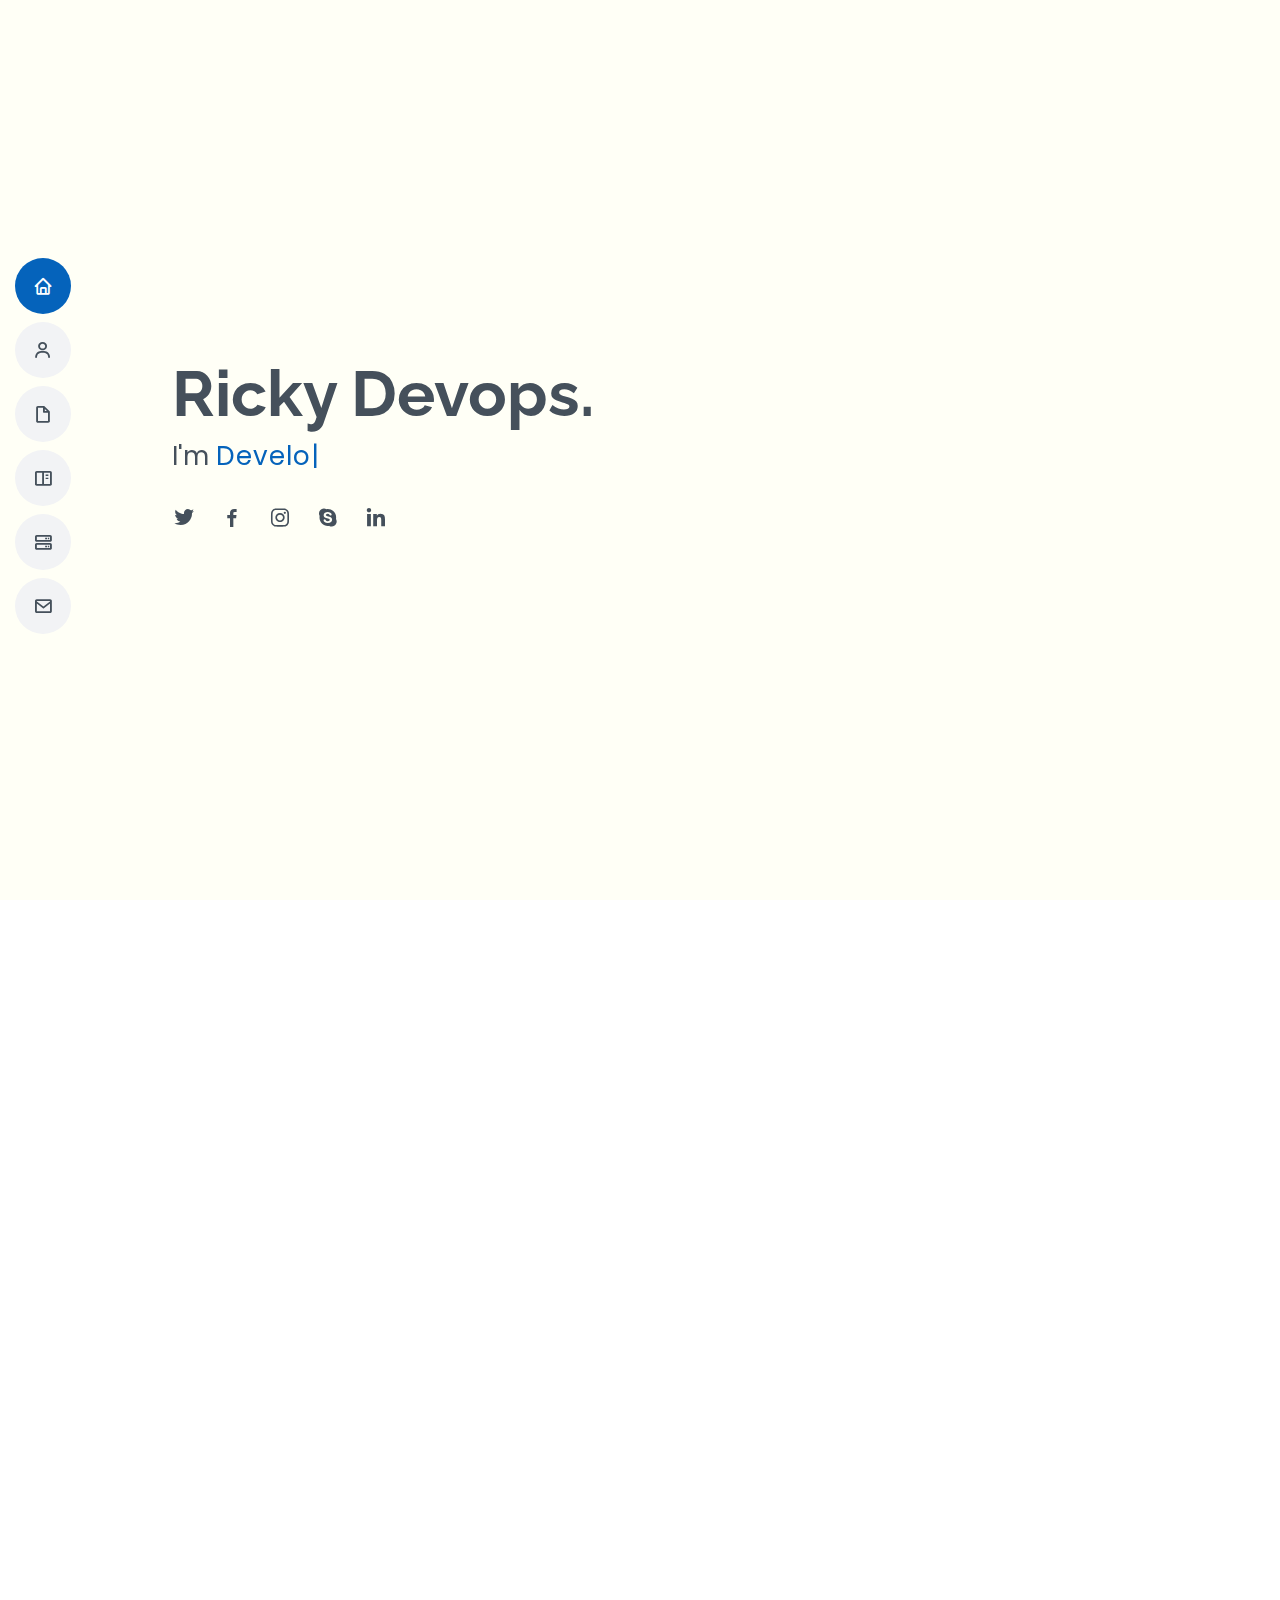
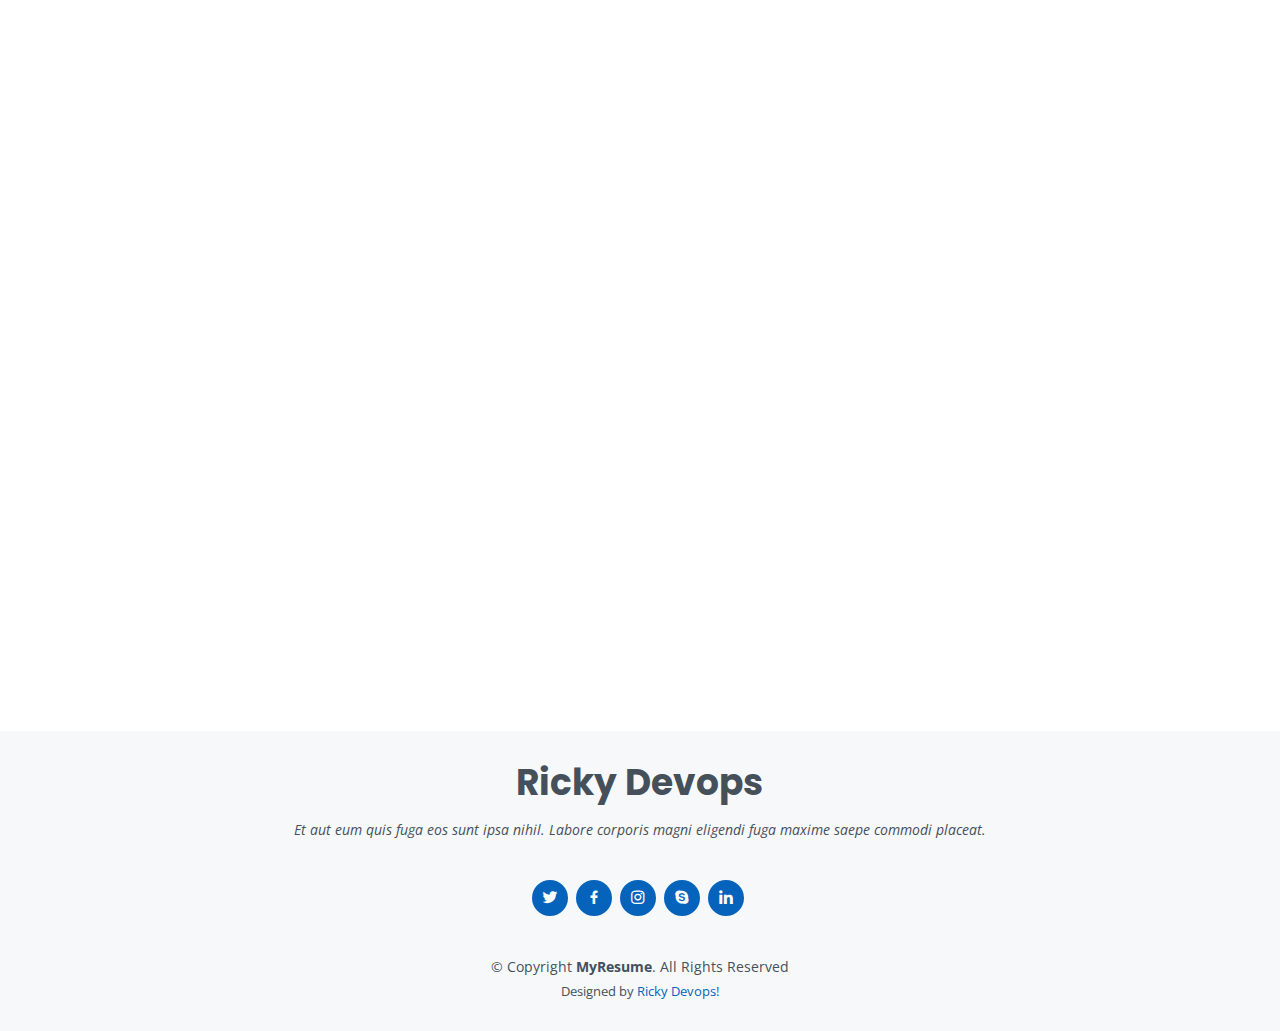
<file: index.html>
<!DOCTYPE html>
<html lang="en">

<head>
  <meta charset="utf-8">
  <meta content="width=device-width, initial-scale=1.0" name="viewport">

  <title>Ricky DevOps.</title>
  <meta content="" name="description">
  <meta content="" name="keywords">

  <!-- Favicons -->
  <link href="assets/img/favicon.png" rel="icon">
  <link href="assets/img/apple-touch-icon.png" rel="apple-touch-icon">

  <!-- Google Fonts -->
  <link
    href="https://fonts.googleapis.com/css?family=Open+Sans:300,300i,400,400i,600,600i,700,700i|Raleway:300,300i,400,400i,500,500i,600,600i,700,700i|Poppins:300,300i,400,400i,500,500i,600,600i,700,700i"
    rel="stylesheet">

  <!-- Vendor CSS Files -->
  <link href="assets/vendor/aos/aos.css" rel="stylesheet">
  <link href="assets/vendor/bootstrap/css/bootstrap.min.css" rel="stylesheet">
  <link href="assets/vendor/bootstrap-icons/bootstrap-icons.css" rel="stylesheet">
  <link href="assets/vendor/boxicons/css/boxicons.min.css" rel="stylesheet">
  <link href="assets/vendor/glightbox/css/glightbox.min.css" rel="stylesheet">
  <link href="assets/vendor/swiper/swiper-bundle.min.css" rel="stylesheet">

  <!-- Template Main CSS File -->
  <link href="assets/css/style.css" rel="stylesheet">

  <!-- =======================================================
  * Template Name: MyResume - v4.10.0
  * Template URL: https://bootstrapmade.com/free-html-bootstrap-template-my-resume/
  * Author: BootstrapMade.com
  * License: https://bootstrapmade.com/license/
  ======================================================== -->
</head>

<body>

  <!-- ======= Mobile nav toggle button ======= -->
  <!-- <button type="button" class="mobile-nav-toggle d-xl-none"><i class="bi bi-list mobile-nav-toggle"></i></button> -->
  <i class="bi bi-list mobile-nav-toggle d-lg-none"></i>
  <!-- ======= Header ======= -->
  <header id="header" class="d-flex flex-column justify-content-center">

    <nav id="navbar" class="navbar nav-menu">
      <ul>
        <li><a href="#hero" class="nav-link scrollto active"><i class="bx bx-home"></i> <span>Home</span></a></li>
        <li><a href="#about" class="nav-link scrollto"><i class="bx bx-user"></i> <span>About</span></a></li>
        <li><a href="#resume" class="nav-link scrollto"><i class="bx bx-file-blank"></i> <span>Resume</span></a></li>
        <li><a href="#portfolio" class="nav-link scrollto"><i class="bx bx-book-content"></i> <span>Portfolio</span></a>
        </li>
        <li><a href="#services" class="nav-link scrollto"><i class="bx bx-server"></i> <span>Services</span></a></li>
        <li><a href="#contact" class="nav-link scrollto"><i class="bx bx-envelope"></i> <span>Contact</span></a></li>
      </ul>
    </nav><!-- .nav-menu -->

  </header><!-- End Header -->

  <!-- ======= Hero Section ======= -->
  <section id="hero" class="d-flex flex-column justify-content-center">
    <div class="container" data-aos="zoom-in" data-aos-delay="100">
      <h1>Ricky Devops.</h1>
      <p>I'm <span class="typed" data-typed-items="Developer, Designer, Engineer, Artist"></span></p>
      <div class="social-links">
        <a href="#" class="twitter"><i class="bx bxl-twitter"></i></a>
        <a href="#" class="facebook"><i class="bx bxl-facebook"></i></a>
        <a href="https://www.instagram.com/rickybeats_/" class="instagram"><i class="bx bxl-instagram"></i></a>
        <a href="#" class="google-plus"><i class="bx bxl-skype"></i></a>
        <a href="https://www.linkedin.com/in/rickson-igwe-b90a27230/" class="linkedin"><i
            class="bx bxl-linkedin"></i></a>
      </div>
    </div>
  </section><!-- End Hero -->

  <main id="main">

    <!-- ======= About Section ======= -->
    <section id="about" class="about">
      <div class="container" data-aos="fade-up">

        <div class="section-title">
          <h2>About</h2>
          <p>Software and Web Developer, Lorem ipsum dolor sit amet consectetur, adipisicing elit. Aliquid quasi
            molestias deserunt beatae. At esse tenetur dolorem commodi veritatis, provident eum distinctio iure deserunt
            quibusdam temporibus! Delectus magni at cum.</p>
        </div>

        <div class="row">
          <div class="col-lg-4">
            <img src="440101A7-7316-4153-BE4F-550BD6E6E622.JPG" class="img-fluid" alt="">
          </div>
          <div class="col-lg-8 pt-4 pt-lg-0 content">
            <h3>Web Developer.</h3>
            <p class="fst-italic">
              No limit to what you can achieve.
            </p>
            <div class="row">
              <div class="col-lg-6">
                <ul>
                  <li><i class="bi bi-chevron-right"></i> <strong>Birthday:</strong> <span>13 November 1995</span></li>
                  <li><i class="bi bi-chevron-right"></i> <strong>Website:</strong>
                    <span>https://www.linkedin.com/in/rickson-igwe-b90a27230/</span>
                  </li>
                  <li><i class="bi bi-chevron-right"></i> <strong>Phone:</strong> <span>+44 782 364 1610</span></li>
                  <li><i class="bi bi-chevron-right"></i> <strong>City:</strong> <span>SUNDERLAND, UK</span></li>
                </ul>
              </div>
              <div class="col-lg-6">
                <ul>
                  <li><i class="bi bi-chevron-right"></i> <strong>Age:</strong> <span>28</span></li>
                  <li><i class="bi bi-chevron-right"></i> <strong>Degree:</strong> <span>Master</span></li>
                  <li><i class="bi bi-chevron-right"></i> <strong>Email:</strong> <span>rickybeats24@gmail.com</span>
                  </li>
                  <li><i class="bi bi-chevron-right"></i> <strong>Freelance:</strong> <span>Available</span></li>
                </ul>
              </div>
            </div>
            <p>
              Officiis eligendi itaque labore et dolorum mollitia officiis optio vero. Quisquam sunt adipisci omnis et
              ut. Nulla accusantium dolor incidunt officia tempore. Et eius omnis.
              Cupiditate ut dicta maxime officiis quidem quia. Sed et consectetur qui quia repellendus itaque neque.
              Aliquid amet quidem ut quaerat cupiditate. Ab et eum qui repellendus omnis culpa magni laudantium dolores.
            </p>
          </div>
        </div>

      </div>
    </section><!-- End About Section -->

    <!-- ======= Facts Section ======= -->
    <section id="facts" class="facts">
      <div class="container" data-aos="fade-up">

        <div class="section-title">
          <h2>Facts</h2>
          <p>Magnam dolores commodi suscipit. Necessitatibus eius consequatur ex aliquid fuga eum quidem. Sit sint
            consectetur velit. Quisquam quos quisquam cupiditate. Et nemo qui impedit suscipit alias ea. Quia fugiat sit
            in iste officiis commodi quidem hic quas.</p>
        </div>

        <div class="row">

          <div class="col-lg-3 col-md-6">
            <div class="count-box">
              <i class="bi bi-emoji-smile"></i>
              <span data-purecounter-start="0" data-purecounter-end="232" data-purecounter-duration="1"
                class="purecounter"></span>
              <p>Happy Clients</p>
            </div>
          </div>

          <div class="col-lg-3 col-md-6 mt-5 mt-md-0">
            <div class="count-box">
              <i class="bi bi-journal-richtext"></i>
              <span data-purecounter-start="0" data-purecounter-end="521" data-purecounter-duration="1"
                class="purecounter"></span>
              <p>Projects</p>
            </div>
          </div>

          <div class="col-lg-3 col-md-6 mt-5 mt-lg-0">
            <div class="count-box">
              <i class="bi bi-headset"></i>
              <span data-purecounter-start="0" data-purecounter-end="1463" data-purecounter-duration="1"
                class="purecounter"></span>
              <p>Hours Of Support</p>
            </div>
          </div>

          <div class="col-lg-3 col-md-6 mt-5 mt-lg-0">
            <div class="count-box">
              <i class="bi bi-award"></i>
              <span data-purecounter-start="0" data-purecounter-end="25" data-purecounter-duration="1"
                class="purecounter"></span>
              <p>Awards</p>
            </div>
          </div>

        </div>

      </div>
    </section><!-- End Facts Section -->

    <!-- ======= Skills Section ======= -->
    <section id="skills" class="skills section-bg">
      <div class="container" data-aos="fade-up">

        <div class="section-title">
          <h2>Skills</h2>
          <p>Magnam dolores commodi suscipit. Necessitatibus eius consequatur ex aliquid fuga eum quidem. Sit sint
            consectetur velit. Quisquam quos quisquam cupiditate. Et nemo qui impedit suscipit alias ea. Quia fugiat sit
            in iste officiis commodi quidem hic quas.</p>
        </div>

        <div class="row skills-content">

          <div class="col-lg-6">

            <div class="progress">
              <span class="skill">HTML <i class="val">100%</i></span>
              <div class="progress-bar-wrap">
                <div class="progress-bar" role="progressbar" aria-valuenow="100" aria-valuemin="0" aria-valuemax="100">
                </div>
              </div>
            </div>

            <div class="progress">
              <span class="skill">CSS <i class="val">90%</i></span>
              <div class="progress-bar-wrap">
                <div class="progress-bar" role="progressbar" aria-valuenow="90" aria-valuemin="0" aria-valuemax="100">
                </div>
              </div>
            </div>

            <div class="progress">
              <span class="skill">JavaScript <i class="val">75%</i></span>
              <div class="progress-bar-wrap">
                <div class="progress-bar" role="progressbar" aria-valuenow="75" aria-valuemin="0" aria-valuemax="100">
                </div>
              </div>
            </div>

          </div>

          <div class="col-lg-6">

            <div class="progress">
              <span class="skill">PYTHON <i class="val">80%</i></span>
              <div class="progress-bar-wrap">
                <div class="progress-bar" role="progressbar" aria-valuenow="80" aria-valuemin="0" aria-valuemax="100">
                </div>
              </div>
            </div>

            <div class="progress">
              <span class="skill">REACT <i class="val">90%</i></span>
              <div class="progress-bar-wrap">
                <div class="progress-bar" role="progressbar" aria-valuenow="90" aria-valuemin="0" aria-valuemax="100">
                </div>
              </div>
            </div>

            <div class="progress">
              <span class="skill">Node.js <i class="val">55%</i></span>
              <div class="progress-bar-wrap">
                <div class="progress-bar" role="progressbar" aria-valuenow="55" aria-valuemin="0" aria-valuemax="100">
                </div>
              </div>
            </div>

          </div>

        </div>

      </div>
    </section><!-- End Skills Section -->

    <!-- ======= Resume Section ======= -->
    <section id="resume" class="resume">
      <div class="container" data-aos="fade-up">

        <div class="section-title">
          <h2>Resume</h2>
          <p>Magnam dolores commodi suscipit. Necessitatibus eius consequatur ex aliquid fuga eum quidem. Sit sint
            consectetur velit. Quisquam quos quisquam cupiditate. Et nemo qui impedit suscipit alias ea. Quia fugiat sit
            in iste officiis commodi quidem hic quas.</p>
        </div>

        <div class="row">
          <div class="col-lg-6">
            <h3 class="resume-title">Sumary</h3>
            <div class="resume-item pb-0">
              <h4>Brandon Johnson</h4>
              <p><em>Innovative and deadline-driven Graphic Designer with 3+ years of experience designing and
                  developing user-centered digital/print marketing material from initial concept to final, polished
                  deliverable.</em></p>
              <ul>
                <li>Portland par 127,Orlando, FL</li>
                <li>(123) 456-7891</li>
                <li>alice.barkley@example.com</li>
              </ul>
            </div>

            <h3 class="resume-title">Education</h3>
            <div class="resume-item">
              <h4>Master of Fine Arts &amp; Graphic Design</h4>
              <h5>2015 - 2016</h5>
              <p><em>Rochester Institute of Technology, Rochester, NY</em></p>
              <p>Qui deserunt veniam. Et sed aliquam labore tempore sed quisquam iusto autem sit. Ea vero voluptatum qui
                ut dignissimos deleniti nerada porti sand markend</p>
            </div>
            <div class="resume-item">
              <h4>Bachelor of Fine Arts &amp; Graphic Design</h4>
              <h5>2010 - 2014</h5>
              <p><em>Rochester Institute of Technology, Rochester, NY</em></p>
              <p>Quia nobis sequi est occaecati aut. Repudiandae et iusto quae reiciendis et quis Eius vel ratione eius
                unde vitae rerum voluptates asperiores voluptatem Earum molestiae consequatur neque etlon sader mart
                dila</p>
            </div>
          </div>
          <div class="col-lg-6">
            <h3 class="resume-title">Professional Experience</h3>
            <div class="resume-item">
              <h4>Senior graphic design specialist</h4>
              <h5>2019 - Present</h5>
              <p><em>Experion, New York, NY </em></p>
              <ul>
                <li>Lead in the design, development, and implementation of the graphic, layout, and production
                  communication materials</li>
                <li>Delegate tasks to the 7 members of the design team and provide counsel on all aspects of the
                  project. </li>
                <li>Supervise the assessment of all graphic materials in order to ensure quality and accuracy of the
                  design</li>
                <li>Oversee the efficient use of production project budgets ranging from $2,000 - $25,000</li>
              </ul>
            </div>
            <div class="resume-item">
              <h4>Graphic design specialist</h4>
              <h5>2017 - 2018</h5>
              <p><em>Stepping Stone Advertising, New York, NY</em></p>
              <ul>
                <li>Developed numerous marketing programs (logos, brochures,infographics, presentations, and
                  advertisements).</li>
                <li>Managed up to 5 projects or tasks at a given time while under pressure</li>
                <li>Recommended and consulted with clients on the most appropriate graphic design</li>
                <li>Created 4+ design presentations and proposals a month for clients and account managers</li>
              </ul>
            </div>
          </div>
        </div>

      </div>
    </section><!-- End Resume Section -->

    <!-- ======= Portfolio Section ======= -->
    <section id="portfolio" class="portfolio section-bg">
      <div class="container" data-aos="fade-up">

        <div class="section-title">
          <h2>Portfolio</h2>
          <p>Magnam dolores commodi suscipit. Necessitatibus eius consequatur ex aliquid fuga eum quidem. Sit sint
            consectetur velit. Quisquam quos quisquam cupiditate. Et nemo qui impedit suscipit alias ea. Quia fugiat sit
            in iste officiis commodi quidem hic quas.</p>
        </div>

        <div class="row">
          <div class="col-lg-12 d-flex justify-content-center" data-aos="fade-up" data-aos-delay="100">
            <ul id="portfolio-flters">
              <li data-filter="*" class="filter-active">All</li>
              <li data-filter=".filter-app">App</li>
              <li data-filter=".filter-card">Card</li>
              <li data-filter=".filter-web">Web</li>
            </ul>
          </div>
        </div>

        <div class="row portfolio-container" data-aos="fade-up" data-aos-delay="200">

          <div class="col-lg-4 col-md-6 portfolio-item filter-app">
            <div class="portfolio-wrap">
              <img src="assets/img/portfolio/portfolio-1.jpg" class="img-fluid" alt="">
              <div class="portfolio-info">
                <h4>App 1</h4>
                <p>App</p>
                <div class="portfolio-links">
                  <a href="assets/img/portfolio/portfolio-1.jpg" data-gallery="portfolioGallery"
                    class="portfolio-lightbox" title="App 1"><i class="bx bx-plus"></i></a>
                  <a href="portfolio-details.html" class="portfolio-details-lightbox" data-glightbox="type: external"
                    title="Portfolio Details"><i class="bx bx-link"></i></a>
                </div>
              </div>
            </div>
          </div>

          <div class="col-lg-4 col-md-6 portfolio-item filter-web">
            <div class="portfolio-wrap">
              <img src="assets/img/portfolio/portfolio-2.jpg" class="img-fluid" alt="">
              <div class="portfolio-info">
                <h4>Web 3</h4>
                <p>Web</p>
                <div class="portfolio-links">
                  <a href="assets/img/portfolio/portfolio-2.jpg" data-gallery="portfolioGallery"
                    class="portfolio-lightbox" title="Web 3"><i class="bx bx-plus"></i></a>
                  <a href="portfolio-details.html" class="portfolio-details-lightbox" data-glightbox="type: external"
                    title="Portfolio Details"><i class="bx bx-link"></i></a>
                </div>
              </div>
            </div>
          </div>

          <div class="col-lg-4 col-md-6 portfolio-item filter-app">
            <div class="portfolio-wrap">
              <img src="assets/img/portfolio/portfolio-3.jpg" class="img-fluid" alt="">
              <div class="portfolio-info">
                <h4>App 2</h4>
                <p>App</p>
                <div class="portfolio-links">
                  <a href="assets/img/portfolio/portfolio-3.jpg" data-gallery="portfolioGallery"
                    class="portfolio-lightbox" title="App 2"><i class="bx bx-plus"></i></a>
                  <a href="portfolio-details.html" class="portfolio-details-lightbox" data-glightbox="type: external"
                    title="Portfolio Details"><i class="bx bx-link"></i></a>
                </div>
              </div>
            </div>
          </div>

          <div class="col-lg-4 col-md-6 portfolio-item filter-card">
            <div class="portfolio-wrap">
              <img src="assets/img/portfolio/portfolio-4.jpg" class="img-fluid" alt="">
              <div class="portfolio-info">
                <h4>Card 2</h4>
                <p>Card</p>
                <div class="portfolio-links">
                  <a href="assets/img/portfolio/portfolio-4.jpg" data-gallery="portfolioGallery"
                    class="portfolio-lightbox" title="Card 2"><i class="bx bx-plus"></i></a>
                  <a href="portfolio-details.html" class="portfolio-details-lightbox" data-glightbox="type: external"
                    title="Portfolio Details"><i class="bx bx-link"></i></a>
                </div>
              </div>
            </div>
          </div>

          <div class="col-lg-4 col-md-6 portfolio-item filter-web">
            <div class="portfolio-wrap">
              <img src="assets/img/portfolio/portfolio-5.jpg" class="img-fluid" alt="">
              <div class="portfolio-info">
                <h4>Web 2</h4>
                <p>Web</p>
                <div class="portfolio-links">
                  <a href="assets/img/portfolio/portfolio-5.jpg" data-gallery="portfolioGallery"
                    class="portfolio-lightbox" title="Web 2"><i class="bx bx-plus"></i></a>
                  <a href="portfolio-details.html" class="portfolio-details-lightbox" data-glightbox="type: external"
                    title="Portfolio Details"><i class="bx bx-link"></i></a>
                </div>
              </div>
            </div>
          </div>

          <div class="col-lg-4 col-md-6 portfolio-item filter-app">
            <div class="portfolio-wrap">
              <img src="assets/img/portfolio/portfolio-6.jpg" class="img-fluid" alt="">
              <div class="portfolio-info">
                <h4>App 3</h4>
                <p>App</p>
                <div class="portfolio-links">
                  <a href="assets/img/portfolio/portfolio-6.jpg" data-gallery="portfolioGallery"
                    class="portfolio-lightbox" title="App 3"><i class="bx bx-plus"></i></a>
                  <a href="portfolio-details.html" class="portfolio-details-lightbox" data-glightbox="type: external"
                    title="Portfolio Details"><i class="bx bx-link"></i></a>
                </div>
              </div>
            </div>
          </div>

          <div class="col-lg-4 col-md-6 portfolio-item filter-card">
            <div class="portfolio-wrap">
              <img src="assets/img/portfolio/portfolio-7.jpg" class="img-fluid" alt="">
              <div class="portfolio-info">
                <h4>Card 1</h4>
                <p>Card</p>
                <div class="portfolio-links">
                  <a href="assets/img/portfolio/portfolio-7.jpg" data-gallery="portfolioGallery"
                    class="portfolio-lightbox" title="Card 1"><i class="bx bx-plus"></i></a>
                  <a href="portfolio-details.html" class="portfolio-details-lightbox" data-glightbox="type: external"
                    title="Portfolio Details"><i class="bx bx-link"></i></a>
                </div>
              </div>
            </div>
          </div>

          <div class="col-lg-4 col-md-6 portfolio-item filter-card">
            <div class="portfolio-wrap">
              <img src="assets/img/portfolio/portfolio-8.jpg" class="img-fluid" alt="">
              <div class="portfolio-info">
                <h4>Card 3</h4>
                <p>Card</p>
                <div class="portfolio-links">
                  <a href="assets/img/portfolio/portfolio-8.jpg" data-gallery="portfolioGallery"
                    class="portfolio-lightbox" title="Card 3"><i class="bx bx-plus"></i></a>
                  <a href="portfolio-details.html" class="portfolio-details-lightbox" data-glightbox="type: external"
                    title="Portfolio Details"><i class="bx bx-link"></i></a>
                </div>
              </div>
            </div>
          </div>

          <div class="col-lg-4 col-md-6 portfolio-item filter-web">
            <div class="portfolio-wrap">
              <img src="assets/img/portfolio/portfolio-9.jpg" class="img-fluid" alt="">
              <div class="portfolio-info">
                <h4>Web 3</h4>
                <p>Web</p>
                <div class="portfolio-links">
                  <a href="assets/img/portfolio/portfolio-9.jpg" data-gallery="portfolioGallery"
                    class="portfolio-lightbox" title="Web 3"><i class="bx bx-plus"></i></a>
                  <a href="portfolio-details.html" class="portfolio-details-lightbox" data-glightbox="type: external"
                    title="Portfolio Details"><i class="bx bx-link"></i></a>
                </div>
              </div>
            </div>
          </div>

        </div>

      </div>
    </section><!-- End Portfolio Section -->

    <!-- ======= Services Section ======= -->
    <section id="services" class="services">
      <div class="container" data-aos="fade-up">

        <div class="section-title">
          <h2>Services</h2>
          <p>Magnam dolores commodi suscipit. Necessitatibus eius consequatur ex aliquid fuga eum quidem. Sit sint
            consectetur velit. Quisquam quos quisquam cupiditate. Et nemo qui impedit suscipit alias ea. Quia fugiat sit
            in iste officiis commodi quidem hic quas.</p>
        </div>

        <div class="row">

          <div class="col-lg-4 col-md-6 d-flex align-items-stretch" data-aos="zoom-in" data-aos-delay="100">
            <div class="icon-box iconbox-blue">
              <div class="icon">
                <svg width="100" height="100" viewBox="0 0 600 600" xmlns="http://www.w3.org/2000/svg">
                  <path stroke="none" stroke-width="0" fill="#f5f5f5"
                    d="M300,521.0016835830174C376.1290562159157,517.8887921683347,466.0731472004068,529.7835943286574,510.70327084640275,468.03025145048787C554.3714126377745,407.6079735673963,508.03601936045806,328.9844924480964,491.2728898941984,256.3432110539036C474.5976632858925,184.082847569629,479.9380746630129,96.60480741107993,416.23090153303,58.64404602377083C348.86323505073057,18.502131276798302,261.93793281208167,40.57373210992963,193.5410806939664,78.93577620505333C130.42746243093433,114.334589627462,98.30271207620316,179.96522072025542,76.75703585869454,249.04625023123273C51.97151888228291,328.5150500222984,13.704378332031375,421.85034740162234,66.52175969318436,486.19268352777647C119.04800174914682,550.1803526380478,217.28368757567262,524.383925680826,300,521.0016835830174">
                  </path>
                </svg>
                <i class="bx bxl-dribbble"></i>
              </div>
              <h4><a href="">Lorem Ipsum</a></h4>
              <p>Voluptatum deleniti atque corrupti quos dolores et quas molestias excepturi</p>
            </div>
          </div>

          <div class="col-lg-4 col-md-6 d-flex align-items-stretch mt-4 mt-md-0" data-aos="zoom-in"
            data-aos-delay="200">
            <div class="icon-box iconbox-orange ">
              <div class="icon">
                <svg width="100" height="100" viewBox="0 0 600 600" xmlns="http://www.w3.org/2000/svg">
                  <path stroke="none" stroke-width="0" fill="#f5f5f5"
                    d="M300,582.0697525312426C382.5290701553225,586.8405444964366,449.9789794690241,525.3245884688669,502.5850820975895,461.55621195738473C556.606425686781,396.0723002908107,615.8543463187945,314.28637112970534,586.6730223649479,234.56875336149918C558.9533121215079,158.8439757836574,454.9685369536778,164.00468322053177,381.49747125262974,130.76875717737553C312.15926192815925,99.40240125094834,248.97055460311594,18.661163978235184,179.8680185752513,50.54337015887873C110.5421016452524,82.52863877960104,119.82277516462835,180.83849132639028,109.12597500060166,256.43424936330496C100.08760227029461,320.3096726198365,92.17705696193138,384.0621239912766,124.79988738764834,439.7174275375508C164.83382741302287,508.01625554203684,220.96474134820875,577.5009287672846,300,582.0697525312426">
                  </path>
                </svg>
                <i class="bx bx-file"></i>
              </div>
              <h4><a href="">Sed Perspiciatis</a></h4>
              <p>Duis aute irure dolor in reprehenderit in voluptate velit esse cillum dolore</p>
            </div>
          </div>

          <div class="col-lg-4 col-md-6 d-flex align-items-stretch mt-4 mt-lg-0" data-aos="zoom-in"
            data-aos-delay="300">
            <div class="icon-box iconbox-pink">
              <div class="icon">
                <svg width="100" height="100" viewBox="0 0 600 600" xmlns="http://www.w3.org/2000/svg">
                  <path stroke="none" stroke-width="0" fill="#f5f5f5"
                    d="M300,541.5067337569781C382.14930387511276,545.0595476570109,479.8736841581634,548.3450877840088,526.4010558755058,480.5488172755941C571.5218469581645,414.80211281144784,517.5187510058486,332.0715597781072,496.52539010469104,255.14436215662573C477.37192572678356,184.95920475031193,473.57363656557914,105.61284051026155,413.0603344069578,65.22779650032875C343.27470386102294,18.654635553484475,251.2091493199835,5.337323636656869,175.0934190732945,40.62881213300186C97.87086631185822,76.43348514350839,51.98124368387456,156.15599469081315,36.44837278890362,239.84606092416172C21.716077023791087,319.22268207091537,43.775223500013084,401.1760424656574,96.891909868211,461.97329694683043C147.22146801428983,519.5804099606455,223.5754009179313,538.201503339737,300,541.5067337569781">
                  </path>
                </svg>
                <i class="bx bx-tachometer"></i>
              </div>
              <h4><a href="">Magni Dolores</a></h4>
              <p>Excepteur sint occaecat cupidatat non proident, sunt in culpa qui officia</p>
            </div>
          </div>

          <div class="col-lg-4 col-md-6 d-flex align-items-stretch mt-4" data-aos="zoom-in" data-aos-delay="100">
            <div class="icon-box iconbox-yellow">
              <div class="icon">
                <svg width="100" height="100" viewBox="0 0 600 600" xmlns="http://www.w3.org/2000/svg">
                  <path stroke="none" stroke-width="0" fill="#f5f5f5"
                    d="M300,503.46388370962813C374.79870501325706,506.71871716319447,464.8034551963731,527.1746412648533,510.4981551193396,467.86667711651364C555.9287308511215,408.9015244558933,512.6030010748507,327.5744911775523,490.211057578863,256.5855673507754C471.097692560561,195.9906835881958,447.69079081568157,138.11976852964426,395.19560036434837,102.3242989838813C329.3053358748298,57.3949838291264,248.02791733380457,8.279543830951368,175.87071277845988,42.242879143198664C103.41431057327972,76.34704239035025,93.79494320519305,170.9812938413882,81.28167332365135,250.07896920659033C70.17666984294237,320.27484674793965,64.84698225790005,396.69656628748305,111.28512138212992,450.4950937839243C156.20124167950087,502.5303643271138,231.32542653798444,500.4755392045468,300,503.46388370962813">
                  </path>
                </svg>
                <i class="bx bx-layer"></i>
              </div>
              <h4><a href="">Nemo Enim</a></h4>
              <p>At vero eos et accusamus et iusto odio dignissimos ducimus qui blanditiis</p>
            </div>
          </div>

          <div class="col-lg-4 col-md-6 d-flex align-items-stretch mt-4" data-aos="zoom-in" data-aos-delay="200">
            <div class="icon-box iconbox-red">
              <div class="icon">
                <svg width="100" height="100" viewBox="0 0 600 600" xmlns="http://www.w3.org/2000/svg">
                  <path stroke="none" stroke-width="0" fill="#f5f5f5"
                    d="M300,532.3542879108572C369.38199826031484,532.3153073249985,429.10787420159085,491.63046689027357,474.5244479745417,439.17860296908856C522.8885846962883,383.3225815378663,569.1668002868075,314.3205725914397,550.7432151929288,242.7694973846089C532.6665558377875,172.5657663291529,456.2379748765914,142.6223662098291,390.3689995646985,112.34683881706744C326.66090330228417,83.06452184765237,258.84405631176094,53.51806209861945,193.32584062364296,78.48882559362697C121.61183558270385,105.82097193414197,62.805066853699245,167.19869350419734,48.57481801355237,242.6138429142374C34.843463184063346,315.3850353017275,76.69343916112496,383.4422959591041,125.22947124332185,439.3748458443577C170.7312796277747,491.8107796887764,230.57421082200815,532.3932930995766,300,532.3542879108572">
                  </path>
                </svg>
                <i class="bx bx-slideshow"></i>
              </div>
              <h4><a href="">Dele Cardo</a></h4>
              <p>Quis consequatur saepe eligendi voluptatem consequatur dolor consequuntur</p>
            </div>
          </div>

          <div class="col-lg-4 col-md-6 d-flex align-items-stretch mt-4" data-aos="zoom-in" data-aos-delay="300">
            <div class="icon-box iconbox-teal">
              <div class="icon">
                <svg width="100" height="100" viewBox="0 0 600 600" xmlns="http://www.w3.org/2000/svg">
                  <path stroke="none" stroke-width="0" fill="#f5f5f5"
                    d="M300,566.797414625762C385.7384707136149,576.1784315230908,478.7894351017131,552.8928747891023,531.9192734346935,484.94944893311C584.6109503024035,417.5663521118492,582.489472248146,322.67544863468447,553.9536738515405,242.03673114598146C529.1557734026468,171.96086150256528,465.24506316201064,127.66468636344209,395.9583748389544,100.7403814666027C334.2173773831606,76.7482773500951,269.4350130405921,84.62216499799875,207.1952322260088,107.2889140133804C132.92018162631612,134.33871894543012,41.79353780512637,160.00259165414826,22.644507872594943,236.69541883565114C3.319112789854554,314.0945973066697,72.72355303640163,379.243833228382,124.04198916343866,440.3218312028393C172.9286146004772,498.5055451809895,224.45579914871206,558.5317968840102,300,566.797414625762">
                  </path>
                </svg>
                <i class="bx bx-arch"></i>
              </div>
              <h4><a href="">Divera Don</a></h4>
              <p>Modi nostrum vel laborum. Porro fugit error sit minus sapiente sit aspernatur</p>
            </div>
          </div>

        </div>

      </div>
    </section><!-- End Services Section -->

    <!-- ======= Testimonials Section ======= -->
    <section id="testimonials" class="testimonials section-bg">
      <div class="container" data-aos="fade-up">

        <div class="section-title">
          <h2>Testimonials</h2>
        </div>

        <div class="testimonials-slider swiper" data-aos="fade-up" data-aos-delay="100">
          <div class="swiper-wrapper">

            <div class="swiper-slide">
              <div class="testimonial-item">
                <img src="assets/img/testimonials/testimonials-1.jpg" class="testimonial-img" alt="">
                <h3>Saul Goodman</h3>
                <h4>Ceo &amp; Founder</h4>
                <p>
                  <i class="bx bxs-quote-alt-left quote-icon-left"></i>
                  Proin iaculis purus consequat sem cure digni ssim donec porttitora entum suscipit rhoncus. Accusantium
                  quam, ultricies eget id, aliquam eget nibh et. Maecen aliquam, risus at semper.
                  <i class="bx bxs-quote-alt-right quote-icon-right"></i>
                </p>
              </div>
            </div><!-- End testimonial item -->

            <div class="swiper-slide">
              <div class="testimonial-item">
                <img src="assets/img/testimonials/testimonials-2.jpg" class="testimonial-img" alt="">
                <h3>Sara Wilsson</h3>
                <h4>Designer</h4>
                <p>
                  <i class="bx bxs-quote-alt-left quote-icon-left"></i>
                  Export tempor illum tamen malis malis eram quae irure esse labore quem cillum quid cillum eram malis
                  quorum velit fore eram velit sunt aliqua noster fugiat irure amet legam anim culpa.
                  <i class="bx bxs-quote-alt-right quote-icon-right"></i>
                </p>
              </div>
            </div><!-- End testimonial item -->

            <div class="swiper-slide">
              <div class="testimonial-item">
                <img src="assets/img/testimonials/testimonials-3.jpg" class="testimonial-img" alt="">
                <h3>Jena Karlis</h3>
                <h4>Store Owner</h4>
                <p>
                  <i class="bx bxs-quote-alt-left quote-icon-left"></i>
                  Enim nisi quem export duis labore cillum quae magna enim sint quorum nulla quem veniam duis minim
                  tempor labore quem eram duis noster aute amet eram fore quis sint minim.
                  <i class="bx bxs-quote-alt-right quote-icon-right"></i>
                </p>
              </div>
            </div><!-- End testimonial item -->

            <div class="swiper-slide">
              <div class="testimonial-item">
                <img src="assets/img/testimonials/testimonials-4.jpg" class="testimonial-img" alt="">
                <h3>Matt Brandon</h3>
                <h4>Freelancer</h4>
                <p>
                  <i class="bx bxs-quote-alt-left quote-icon-left"></i>
                  Fugiat enim eram quae cillum dolore dolor amet nulla culpa multos export minim fugiat minim velit
                  minim dolor enim duis veniam ipsum anim magna sunt elit fore quem dolore labore illum veniam.
                  <i class="bx bxs-quote-alt-right quote-icon-right"></i>
                </p>
              </div>
            </div><!-- End testimonial item -->

            <div class="swiper-slide">
              <div class="testimonial-item">
                <img src="assets/img/testimonials/testimonials-5.jpg" class="testimonial-img" alt="">
                <h3>John Larson</h3>
                <h4>Entrepreneur</h4>
                <p>
                  <i class="bx bxs-quote-alt-left quote-icon-left"></i>
                  Quis quorum aliqua sint quem legam fore sunt eram irure aliqua veniam tempor noster veniam enim culpa
                  labore duis sunt culpa nulla illum cillum fugiat legam esse veniam culpa fore nisi cillum quid.
                  <i class="bx bxs-quote-alt-right quote-icon-right"></i>
                </p>
              </div>
            </div><!-- End testimonial item -->

          </div>
          <div class="swiper-pagination"></div>
        </div>

      </div>
    </section><!-- End Testimonials Section -->

    <!-- ======= Contact Section ======= -->
    <section id="contact" class="contact">
      <div class="container" data-aos="fade-up">

        <div class="section-title">
          <h2>Contact</h2>
        </div>

        <div class="row mt-1">

          <div class="col-lg-4">
            <div class="info">
              <div class="address">
                <i class="bi bi-geo-alt"></i>
                <h4>Location:</h4>
                <p>Sunderland</p>
              </div>

              <div class="email">
                <i class="bi bi-envelope"></i>
                <h4>Email:</h4>
                <p>rickybeats24@gmail.com</p>
              </div>

              <div class="phone">
                <i class="bi bi-phone"></i>
                <h4>Call:</h4>
                <p>+44 07823 641610</p>
              </div>

            </div>

          </div>

          <div class="col-lg-8 mt-5 mt-lg-0">

            <form action="forms/contact.php" method="post" role="form" class="php-email-form">
              <div class="row">
                <div class="col-md-6 form-group">
                  <input type="text" name="name" class="form-control" id="name" placeholder="Your Name" required>
                </div>
                <div class="col-md-6 form-group mt-3 mt-md-0">
                  <input type="email" class="form-control" name="email" id="email" placeholder="Your Email" required>
                </div>
              </div>
              <div class="form-group mt-3">
                <input type="text" class="form-control" name="subject" id="subject" placeholder="Subject" required>
              </div>
              <div class="form-group mt-3">
                <textarea class="form-control" name="message" rows="5" placeholder="Message" required></textarea>
              </div>
              <div class="my-3">
                <div class="loading">Loading</div>
                <div class="error-message"></div>
                <div class="sent-message">Your message has been sent. Thank you!</div>
              </div>
              <div class="text-center"><button type="submit">Send Message</button></div>
            </form>

          </div>

        </div>

      </div>
    </section><!-- End Contact Section -->

  </main><!-- End #main -->

  <!-- ======= Footer ======= -->
  <footer id="footer">
    <div class="container">
      <h3>Ricky Devops</h3>
      <p>Et aut eum quis fuga eos sunt ipsa nihil. Labore corporis magni eligendi fuga maxime saepe commodi placeat.</p>
      <div class="social-links">
        <a href="#" class="twitter"><i class="bx bxl-twitter"></i></a>
        <a href="#" class="facebook"><i class="bx bxl-facebook"></i></a>
        <a href="#" class="instagram"><i class="bx bxl-instagram"></i></a>
        <a href="#" class="google-plus"><i class="bx bxl-skype"></i></a>
        <a href="#" class="linkedin"><i class="bx bxl-linkedin"></i></a>
      </div>
      <div class="copyright">
        &copy; Copyright <strong><span>MyResume</span></strong>. All Rights Reserved
      </div>
      <div class="credits">
        <!-- All the links in the footer should remain intact. -->
        <!-- You can delete the links only if you purchased the pro version. -->
        <!-- Licensing information: [license-url] -->
        <!-- Purchase the pro version with working PHP/AJAX contact form: https://bootstrapmade.com/free-html-bootstrap-template-my-resume/ -->
        Designed by <a href="#">Ricky Devops!</a>
      </div>
    </div>
  </footer><!-- End Footer -->

  <div id="preloader"></div>
  <a href="#" class="back-to-top d-flex align-items-center justify-content-center"><i
      class="bi bi-arrow-up-short"></i></a>

  <!-- Vendor JS Files -->
  <script src="assets/vendor/purecounter/purecounter_vanilla.js"></script>
  <script src="assets/vendor/aos/aos.js"></script>
  <script src="assets/vendor/bootstrap/js/bootstrap.bundle.min.js"></script>
  <script src="assets/vendor/glightbox/js/glightbox.min.js"></script>
  <script src="assets/vendor/isotope-layout/isotope.pkgd.min.js"></script>
  <script src="assets/vendor/swiper/swiper-bundle.min.js"></script>
  <script src="assets/vendor/typed.js/typed.min.js"></script>
  <script src="assets/vendor/waypoints/noframework.waypoints.js"></script>
  <script src="assets/vendor/php-email-form/validate.js"></script>

  <!-- Template Main JS File -->
  <script src="assets/js/main.js"></script>

</body>

</html>
</file>
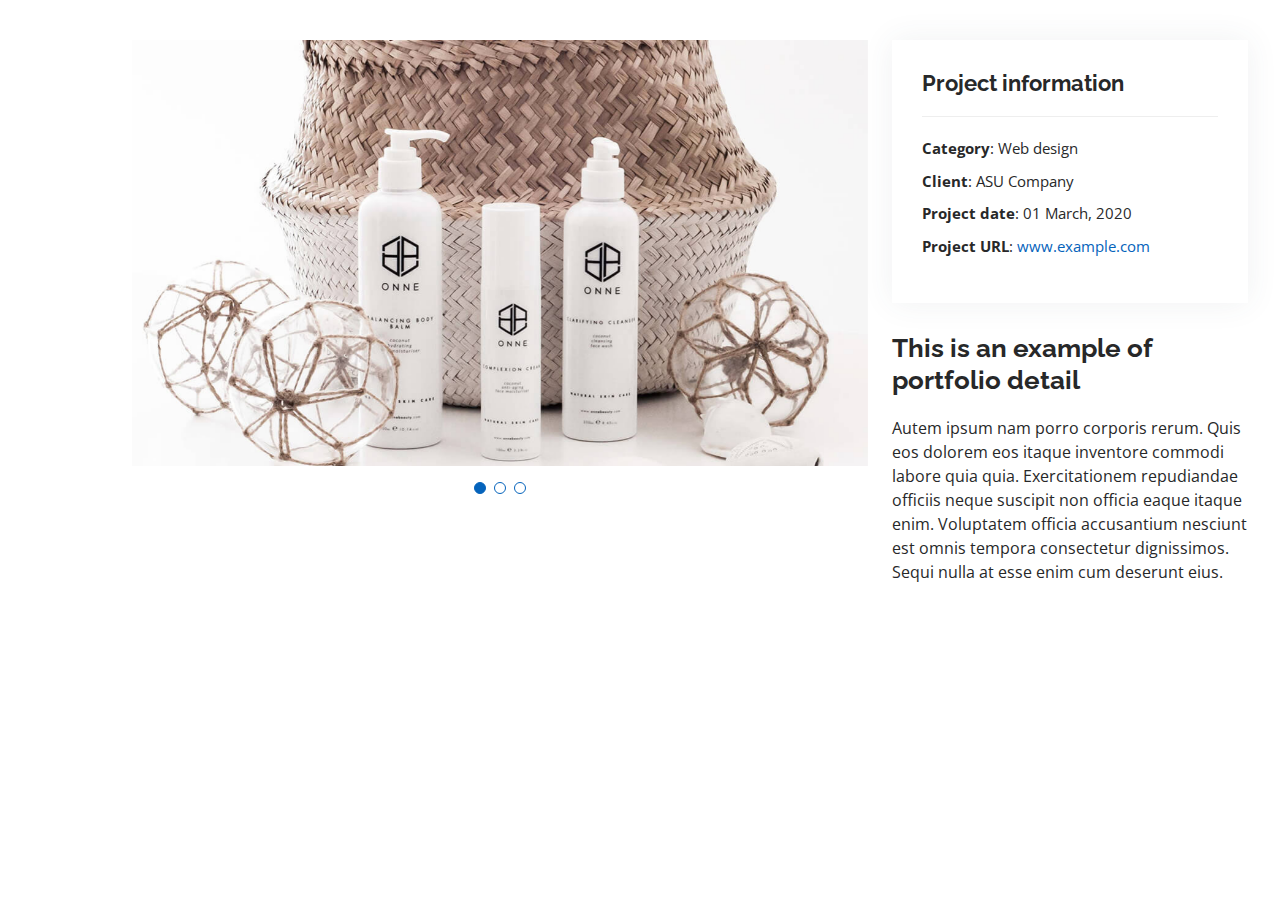
<file: portfolio-details.html>
<!DOCTYPE html>
<html lang="en">

<head>
  <meta charset="utf-8">
  <meta content="width=device-width, initial-scale=1.0" name="viewport">

  <title>Portfolio Details</title>
  <meta content="" name="description">
  <meta content="" name="keywords">

  <!-- Favicons -->
  <link href="assets/img/favicon.png" rel="icon">
  <link href="assets/img/apple-touch-icon.png" rel="apple-touch-icon">

  <!-- Google Fonts -->
  <link
    href="https://fonts.googleapis.com/css?family=Open+Sans:300,300i,400,400i,600,600i,700,700i|Raleway:300,300i,400,400i,500,500i,600,600i,700,700i|Poppins:300,300i,400,400i,500,500i,600,600i,700,700i"
    rel="stylesheet">

  <!-- Vendor CSS Files -->
  <link href="assets/vendor/aos/aos.css" rel="stylesheet">
  <link href="assets/vendor/bootstrap/css/bootstrap.min.css" rel="stylesheet">
  <link href="assets/vendor/bootstrap-icons/bootstrap-icons.css" rel="stylesheet">
  <link href="assets/vendor/boxicons/css/boxicons.min.css" rel="stylesheet">
  <link href="assets/vendor/glightbox/css/glightbox.min.css" rel="stylesheet">
  <link href="assets/vendor/swiper/swiper-bundle.min.css" rel="stylesheet">

  <!-- Template Main CSS File -->
  <link href="assets/css/style.css" rel="stylesheet">

  <!-- =======================================================
  * Template Name: MyResume - v4.10.0
  * Template URL: https://bootstrapmade.com/free-html-bootstrap-template-my-resume/
  * Author: BootstrapMade.com
  * License: https://bootstrapmade.com/license/
  ======================================================== -->
</head>

<body>

  <main id="main">

    <!-- ======= Portfolio Details Section ======= -->
    <section id="portfolio-details" class="portfolio-details">
      <div class="container">

        <div class="row gy-4">

          <div class="col-lg-8">
            <div class="portfolio-details-slider swiper">
              <div class="swiper-wrapper align-items-center">

                <div class="swiper-slide">
                  <img src="assets/img/portfolio/portfolio-details-1.jpg" alt="">
                </div>

                <div class="swiper-slide">
                  <img src="assets/img/portfolio/portfolio-details-2.jpg" alt="">
                </div>

                <div class="swiper-slide">
                  <img src="assets/img/portfolio/portfolio-details-3.jpg" alt="">
                </div>

              </div>
              <div class="swiper-pagination"></div>
            </div>
          </div>

          <div class="col-lg-4">
            <div class="portfolio-info">
              <h3>Project information</h3>
              <ul>
                <li><strong>Category</strong>: Web design</li>
                <li><strong>Client</strong>: ASU Company</li>
                <li><strong>Project date</strong>: 01 March, 2020</li>
                <li><strong>Project URL</strong>: <a href="#">www.example.com</a></li>
              </ul>
            </div>
            <div class="portfolio-description">
              <h2>This is an example of portfolio detail</h2>
              <p>
                Autem ipsum nam porro corporis rerum. Quis eos dolorem eos itaque inventore commodi labore quia quia.
                Exercitationem repudiandae officiis neque suscipit non officia eaque itaque enim. Voluptatem officia
                accusantium nesciunt est omnis tempora consectetur dignissimos. Sequi nulla at esse enim cum deserunt
                eius.
              </p>
            </div>
          </div>

        </div>

      </div>
    </section><!-- End Portfolio Details Section -->

  </main><!-- End #main -->

  <div id="preloader"></div>
  <a href="#" class="back-to-top d-flex align-items-center justify-content-center"><i
      class="bi bi-arrow-up-short"></i></a>

  <!-- Vendor JS Files -->
  <script src="assets/vendor/purecounter/purecounter_vanilla.js"></script>
  <script src="assets/vendor/aos/aos.js"></script>
  <script src="assets/vendor/bootstrap/js/bootstrap.bundle.min.js"></script>
  <script src="assets/vendor/glightbox/js/glightbox.min.js"></script>
  <script src="assets/vendor/isotope-layout/isotope.pkgd.min.js"></script>
  <script src="assets/vendor/swiper/swiper-bundle.min.js"></script>
  <script src="assets/vendor/typed.js/typed.min.js"></script>
  <script src="assets/vendor/waypoints/noframework.waypoints.js"></script>
  <script src="assets/vendor/php-email-form/validate.js"></script>

  <!-- Template Main JS File -->
  <script src="assets/js/main.js"></script>

</body>

</html>
</file>
<file: assets/css/style.css>
/**
* Template Name: MyResume - v4.10.0
* Template URL: https://bootstrapmade.com/free-html-bootstrap-template-my-resume/
* Author: BootstrapMade.com
* License: https://bootstrapmade.com/license/
*/

/*--------------------------------------------------------------
# General
--------------------------------------------------------------*/
body {
  font-family: "Open Sans", sans-serif;
  color: #272829;
}

a {
  color: #0563bb;
  text-decoration: none;
}

a:hover {
  color: #067ded;
  text-decoration: none;
}

h1,
h2,
h3,
h4,
h5,
h6 {
  font-family: "Raleway", sans-serif;
}

/*--------------------------------------------------------------
# Back to top button
--------------------------------------------------------------*/
.back-to-top {
  position: fixed;
  visibility: hidden;
  opacity: 0;
  right: 15px;
  bottom: 15px;
  z-index: 996;
  background: #0563bb;
  width: 40px;
  height: 40px;
  border-radius: 50px;
  transition: all 0.4s;
}

.back-to-top i {
  font-size: 28px;
  color: #fff;
  line-height: 0;
}

.back-to-top:hover {
  background: #0678e3;
  color: #fff;
}

.back-to-top.active {
  visibility: visible;
  opacity: 1;
}

/*--------------------------------------------------------------
# Preloader
--------------------------------------------------------------*/
#preloader {
  position: fixed;
  top: 0;
  left: 0;
  right: 0;
  bottom: 0;
  z-index: 9999;
  overflow: hidden;
  background: #fff;
}

#preloader:before {
  content: "";
  position: fixed;
  top: calc(50% - 30px);
  left: calc(50% - 30px);
  border: 6px solid #0563bb;
  border-top-color: #fff;
  border-bottom-color: #fff;
  border-radius: 50%;
  width: 60px;
  height: 60px;
  -webkit-animation: animate-preloader 1s linear infinite;
  animation: animate-preloader 1s linear infinite;
}

@-webkit-keyframes animate-preloader {
  0% {
    transform: rotate(0deg);
  }

  100% {
    transform: rotate(360deg);
  }
}

@keyframes animate-preloader {
  0% {
    transform: rotate(0deg);
  }

  100% {
    transform: rotate(360deg);
  }
}

/*--------------------------------------------------------------
# Disable aos animation delay on mobile devices
--------------------------------------------------------------*/
@media screen and (max-width: 768px) {
  [data-aos-delay] {
    transition-delay: 0 !important;
  }
}

/*--------------------------------------------------------------
# Header
--------------------------------------------------------------*/
#header {
  position: fixed;
  top: 0;
  left: 0;
  bottom: 0;
  z-index: 9997;
  transition: all 0.5s;
  padding: 15px;
  overflow-y: auto;
}

@media (max-width: 991px) {
  #header {
    width: 300px;
    background: #fff;
    border-right: 1px solid #e6e9ec;
    left: -300px;
  }
}

@media (min-width: 991px) {
  #main {
    margin-left: 100px;
  }
}

/*--------------------------------------------------------------
# Navigation Menu
--------------------------------------------------------------*/
/**
* Desktop Navigation 
*/
.nav-menu {
  padding: 0;
  display: block;
}

.nav-menu * {
  margin: 0;
  padding: 0;
  list-style: none;
}

.nav-menu>ul>li {
  position: relative;
  white-space: nowrap;
}

.nav-menu a,
.nav-menu a:focus {
  display: flex;
  align-items: center;
  color: #45505b;
  padding: 10px 18px;
  margin-bottom: 8px;
  transition: 0.3s;
  font-size: 15px;
  border-radius: 50px;
  background: #f2f3f5;
  height: 56px;
  width: 100%;
  overflow: hidden;
  transition: 0.3s;
}

.nav-menu a i,
.nav-menu a:focus i {
  font-size: 20px;
}

.nav-menu a span,
.nav-menu a:focus span {
  padding: 0 5px 0 7px;
  color: #45505b;
}

@media (min-width: 992px) {

  .nav-menu a,
  .nav-menu a:focus {
    width: 56px;
  }

  .nav-menu a span,
  .nav-menu a:focus span {
    display: none;
    color: #fff;
  }
}

.nav-menu a:hover,
.nav-menu .active,
.nav-menu .active:focus,
.nav-menu li:hover>a {
  color: #fff;
  background: #0563bb;
}

.nav-menu a:hover span,
.nav-menu .active span,
.nav-menu .active:focus span,
.nav-menu li:hover>a span {
  color: #fff;
}

.nav-menu a:hover,
.nav-menu li:hover>a {
  width: 100%;
  color: #fff;
}

.nav-menu a:hover span,
.nav-menu li:hover>a span {
  display: block;
}

/**
* Mobile Navigation 
*/
.mobile-nav-toggle {
  position: fixed;
  right: 10px;
  top: 10px;
  z-index: 9998;
  border: 0;
  background: none;
  font-size: 28px;
  transition: all 0.4s;
  outline: none !important;
  line-height: 0;
  cursor: pointer;
  border-radius: 50px;
  padding: 5px;
}

.mobile-nav-toggle i {
  color: #45505b;
}

.mobile-nav-active {
  overflow: hidden;
}

.mobile-nav-active #header {
  left: 0;
}

.mobile-nav-active .mobile-nav-toggle {
  color: #fff;
  background-color: #0563bb;
}

/*--------------------------------------------------------------
# Hero Section
--------------------------------------------------------------*/
#hero {
  width: 100%;
  height: 100vh;
  background: url("../img/hero-bg.jpg") top right no-repeat;
  background: #FFFDD0;
  background-size: cover;
  position: relative;
}

@media (min-width: 992px) {
  #hero {
    padding-left: 160px;
  }
}

#hero:before {
  content: "";
  background: rgba(255, 255, 255, 0.8);
  position: absolute;
  bottom: 0;
  top: 0;
  left: 0;
  right: 0;
}

#hero h1 {
  margin: 0;
  font-size: 64px;
  font-weight: 700;
  line-height: 56px;
  color: #45505b;
}

#hero p {
  color: #45505b;
  margin: 15px 0 0 0;
  font-size: 26px;
  font-family: "Poppins", sans-serif;
}

#hero p span {
  color: #0563bb;
  letter-spacing: 1px;
}

#hero .social-links {
  margin-top: 30px;
}

#hero .social-links a {
  font-size: 24px;
  display: inline-block;
  color: #45505b;
  line-height: 1;
  margin-right: 20px;
  transition: 0.3s;
}

#hero .social-links a:hover {
  color: #0563bb;
}

@media (max-width: 992px) {
  #hero {
    text-align: center;
  }

  #hero h1 {
    font-size: 32px;
    line-height: 36px;
  }

  #hero p {
    margin-top: 10px;
    font-size: 20px;
    line-height: 24px;
  }
}

/*--------------------------------------------------------------
# Sections General
--------------------------------------------------------------*/
section {
  padding: 60px 0;
  overflow: hidden;
}

.section-title {
  text-align: center;
  padding-bottom: 30px;
}

.section-title h2 {
  font-size: 32px;
  font-weight: bold;
  text-transform: uppercase;
  margin-bottom: 20px;
  padding-bottom: 20px;
  position: relative;
  color: #45505b;
}

.section-title h2::before {
  content: "";
  position: absolute;
  display: block;
  width: 120px;
  height: 1px;
  background: #ddd;
  bottom: 1px;
  left: calc(50% - 60px);
}

.section-title h2::after {
  content: "";
  position: absolute;
  display: block;
  width: 40px;
  height: 3px;
  background: #0563bb;
  bottom: 0;
  left: calc(50% - 20px);
}

.section-title p {
  margin-bottom: 0;
}

/*--------------------------------------------------------------
# About
--------------------------------------------------------------*/
.about .content h3 {
  font-weight: 700;
  font-size: 26px;
  color: #728394;
}

.about .content ul {
  list-style: none;
  padding: 0;
}

.about .content ul li {
  margin-bottom: 20px;
  display: flex;
  align-items: center;
}

.about .content ul strong {
  margin-right: 10px;
}

.about .content ul i {
  font-size: 16px;
  margin-right: 5px;
  color: #0563bb;
  line-height: 0;
}

.about .content p:last-child {
  margin-bottom: 0;
}

/*--------------------------------------------------------------
# Facts
--------------------------------------------------------------*/
.facts .count-box {
  padding: 30px 30px 25px 30px;
  margin-top: 30px;
  width: 100%;
  position: relative;
  text-align: center;
  background: #fff;
}

.facts .count-box i {
  position: absolute;
  top: -25px;
  left: 50%;
  transform: translateX(-50%);
  font-size: 24px;
  background: #0563bb;
  color: #fff;
  border-radius: 50px;
  display: inline-flex;
  align-items: center;
  justify-content: center;
  width: 48px;
  height: 48px;
}

.facts .count-box span {
  font-size: 36px;
  display: block;
  font-weight: 600;
  color: #011426;
}

.facts .count-box p {
  padding: 0;
  margin: 0;
  font-family: "Raleway", sans-serif;
  font-size: 14px;
}

/*--------------------------------------------------------------
# Akills
--------------------------------------------------------------*/
.skills .progress {
  height: 60px;
  display: block;
  background: none;
  border-radius: 0;
}

.skills .progress .skill {
  padding: 10px 0;
  margin: 0;
  text-transform: uppercase;
  display: block;
  font-weight: 600;
  font-family: "Poppins", sans-serif;
  color: #45505b;
}

.skills .progress .skill .val {
  float: right;
  font-style: normal;
}

.skills .progress-bar-wrap {
  background: #f2f3f5;
}

.skills .progress-bar {
  width: 1px;
  height: 10px;
  transition: 0.9s;
  background-color: #0563bb;
}

/*--------------------------------------------------------------
# Resume
--------------------------------------------------------------*/
.resume .resume-title {
  font-size: 26px;
  font-weight: 700;
  margin-top: 20px;
  margin-bottom: 20px;
  color: #45505b;
}

.resume .resume-item {
  padding: 0 0 20px 20px;
  margin-top: -2px;
  border-left: 2px solid #0563bb;
  position: relative;
}

.resume .resume-item h4 {
  line-height: 18px;
  font-size: 18px;
  font-weight: 600;
  text-transform: uppercase;
  font-family: "Poppins", sans-serif;
  color: #0563bb;
  margin-bottom: 10px;
}

.resume .resume-item h5 {
  font-size: 16px;
  background: #f7f8f9;
  padding: 5px 15px;
  display: inline-block;
  font-weight: 600;
  margin-bottom: 10px;
}

.resume .resume-item ul {
  padding-left: 20px;
}

.resume .resume-item ul li {
  padding-bottom: 10px;
}

.resume .resume-item:last-child {
  padding-bottom: 0;
}

.resume .resume-item::before {
  content: "";
  position: absolute;
  width: 16px;
  height: 16px;
  border-radius: 50px;
  left: -9px;
  top: 0;
  background: #fff;
  border: 2px solid #0563bb;
}

/*--------------------------------------------------------------
# Portfolio
--------------------------------------------------------------*/
.portfolio .portfolio-item {
  margin-bottom: 30px;
}

.portfolio #portfolio-flters {
  padding: 0;
  margin: 0 auto 25px auto;
  list-style: none;
  text-align: center;
  background: #fff;
  border-radius: 50px;
  padding: 2px 15px;
}

.portfolio #portfolio-flters li {
  cursor: pointer;
  display: inline-block;
  padding: 10px 15px;
  font-size: 14px;
  font-weight: 600;
  line-height: 1;
  text-transform: uppercase;
  color: #272829;
  margin-bottom: 5px;
  transition: all 0.3s ease-in-out;
}

.portfolio #portfolio-flters li:hover,
.portfolio #portfolio-flters li.filter-active {
  color: #0563bb;
}

.portfolio #portfolio-flters li:last-child {
  margin-right: 0;
}

.portfolio .portfolio-wrap {
  transition: 0.3s;
  position: relative;
  overflow: hidden;
  z-index: 1;
  background: rgba(69, 80, 91, 0.8);
}

.portfolio .portfolio-wrap::before {
  content: "";
  background: rgba(255, 255, 255, 0.7);
  position: absolute;
  left: 30px;
  right: 30px;
  top: 30px;
  bottom: 30px;
  transition: all ease-in-out 0.3s;
  z-index: 2;
  opacity: 0;
}

.portfolio .portfolio-wrap .portfolio-info {
  opacity: 0;
  position: absolute;
  top: 0;
  left: 0;
  right: 0;
  bottom: 0;
  text-align: center;
  z-index: 3;
  transition: all ease-in-out 0.3s;
  display: flex;
  flex-direction: column;
  justify-content: center;
  align-items: center;
}

.portfolio .portfolio-wrap .portfolio-info::before {
  display: block;
  content: "";
  width: 48px;
  height: 48px;
  position: absolute;
  top: 35px;
  left: 35px;
  border-top: 3px solid #d7dce1;
  border-left: 3px solid #d7dce1;
  transition: all 0.5s ease 0s;
  z-index: 9994;
}

.portfolio .portfolio-wrap .portfolio-info::after {
  display: block;
  content: "";
  width: 48px;
  height: 48px;
  position: absolute;
  bottom: 35px;
  right: 35px;
  border-bottom: 3px solid #d7dce1;
  border-right: 3px solid #d7dce1;
  transition: all 0.5s ease 0s;
  z-index: 9994;
}

.portfolio .portfolio-wrap .portfolio-info h4 {
  font-size: 20px;
  color: #45505b;
  font-weight: 600;
}

.portfolio .portfolio-wrap .portfolio-info p {
  color: #45505b;
  font-size: 14px;
  text-transform: uppercase;
  padding: 0;
  margin: 0;
}

.portfolio .portfolio-wrap .portfolio-links {
  text-align: center;
  z-index: 4;
}

.portfolio .portfolio-wrap .portfolio-links a {
  color: #45505b;
  margin: 0 2px;
  font-size: 28px;
  display: inline-block;
  transition: 0.3s;
}

.portfolio .portfolio-wrap .portfolio-links a:hover {
  color: #148af9;
}

.portfolio .portfolio-wrap:hover::before {
  top: 0;
  left: 0;
  right: 0;
  bottom: 0;
  opacity: 1;
}

.portfolio .portfolio-wrap:hover .portfolio-info {
  opacity: 1;
}

.portfolio .portfolio-wrap:hover .portfolio-info::before {
  top: 15px;
  left: 15px;
}

.portfolio .portfolio-wrap:hover .portfolio-info::after {
  bottom: 15px;
  right: 15px;
}

/*--------------------------------------------------------------
# Portfolio Details
--------------------------------------------------------------*/
.portfolio-details {
  padding-top: 40px;
}

.portfolio-details .portfolio-details-slider img {
  width: 100%;
}

.portfolio-details .portfolio-details-slider .swiper-pagination {
  margin-top: 20px;
  position: relative;
}

.portfolio-details .portfolio-details-slider .swiper-pagination .swiper-pagination-bullet {
  width: 12px;
  height: 12px;
  background-color: #fff;
  opacity: 1;
  border: 1px solid #0563bb;
}

.portfolio-details .portfolio-details-slider .swiper-pagination .swiper-pagination-bullet-active {
  background-color: #0563bb;
}

.portfolio-details .portfolio-info {
  padding: 30px;
  box-shadow: 0px 0 30px rgba(69, 80, 91, 0.08);
}

.portfolio-details .portfolio-info h3 {
  font-size: 22px;
  font-weight: 700;
  margin-bottom: 20px;
  padding-bottom: 20px;
  border-bottom: 1px solid #eee;
}

.portfolio-details .portfolio-info ul {
  list-style: none;
  padding: 0;
  font-size: 15px;
}

.portfolio-details .portfolio-info ul li+li {
  margin-top: 10px;
}

.portfolio-details .portfolio-description {
  padding-top: 30px;
}

.portfolio-details .portfolio-description h2 {
  font-size: 26px;
  font-weight: 700;
  margin-bottom: 20px;
}

.portfolio-details .portfolio-description p {
  padding: 0;
}

/*--------------------------------------------------------------
# Services
--------------------------------------------------------------*/
.services .icon-box {
  text-align: center;
  padding: 70px 20px 80px 20px;
  transition: all ease-in-out 0.3s;
  background: #fff;
  box-shadow: 0px 5px 90px 0px rgba(110, 123, 131, 0.05);
}

.services .icon-box .icon {
  margin: 0 auto;
  width: 100px;
  height: 100px;
  display: flex;
  align-items: center;
  justify-content: center;
  transition: ease-in-out 0.3s;
  position: relative;
}

.services .icon-box .icon i {
  font-size: 36px;
  transition: 0.5s;
  position: relative;
}

.services .icon-box .icon svg {
  position: absolute;
  top: 0;
  left: 0;
}

.services .icon-box .icon svg path {
  transition: 0.5s;
  fill: #f5f5f5;
}

.services .icon-box h4 {
  font-weight: 600;
  margin: 10px 0 15px 0;
  font-size: 22px;
}

.services .icon-box h4 a {
  color: #45505b;
  transition: ease-in-out 0.3s;
}

.services .icon-box p {
  line-height: 24px;
  font-size: 14px;
  margin-bottom: 0;
}

.services .icon-box:hover {
  border-color: #fff;
  box-shadow: 0px 0 35px 0 rgba(0, 0, 0, 0.08);
}

.services .iconbox-blue i {
  color: #47aeff;
}

.services .iconbox-blue:hover .icon i {
  color: #fff;
}

.services .iconbox-blue:hover .icon path {
  fill: #47aeff;
}

.services .iconbox-orange i {
  color: #ffa76e;
}

.services .iconbox-orange:hover .icon i {
  color: #fff;
}

.services .iconbox-orange:hover .icon path {
  fill: #ffa76e;
}

.services .iconbox-pink i {
  color: #e80368;
}

.services .iconbox-pink:hover .icon i {
  color: #fff;
}

.services .iconbox-pink:hover .icon path {
  fill: #e80368;
}

.services .iconbox-yellow i {
  color: #ffbb2c;
}

.services .iconbox-yellow:hover .icon i {
  color: #fff;
}

.services .iconbox-yellow:hover .icon path {
  fill: #ffbb2c;
}

.services .iconbox-red i {
  color: #ff5828;
}

.services .iconbox-red:hover .icon i {
  color: #fff;
}

.services .iconbox-red:hover .icon path {
  fill: #ff5828;
}

.services .iconbox-teal i {
  color: #11dbcf;
}

.services .iconbox-teal:hover .icon i {
  color: #fff;
}

.services .iconbox-teal:hover .icon path {
  fill: #11dbcf;
}

/*--------------------------------------------------------------
# Testimonials
--------------------------------------------------------------*/
.testimonials .section-header {
  margin-bottom: 40px;
}

.testimonials .testimonials-carousel,
.testimonials .testimonials-slider {
  overflow: hidden;
}

.testimonials .testimonial-item {
  text-align: center;
}

.testimonials .testimonial-item .testimonial-img {
  width: 120px;
  border-radius: 50%;
  border: 4px solid #fff;
  margin: 0 auto;
}

.testimonials .testimonial-item h3 {
  font-size: 20px;
  font-weight: bold;
  margin: 10px 0 5px 0;
  color: #111;
}

.testimonials .testimonial-item h4 {
  font-size: 14px;
  color: #999;
  margin: 0 0 15px 0;
}

.testimonials .testimonial-item .quote-icon-left,
.testimonials .testimonial-item .quote-icon-right {
  color: #90c8fc;
  font-size: 26px;
}

.testimonials .testimonial-item .quote-icon-left {
  display: inline-block;
  left: -5px;
  position: relative;
}

.testimonials .testimonial-item .quote-icon-right {
  display: inline-block;
  right: -5px;
  position: relative;
  top: 10px;
}

.testimonials .testimonial-item p {
  font-style: italic;
  margin: 0 auto 15px auto;
}

.testimonials .swiper-pagination {
  margin-top: 20px;
  position: relative;
}

.testimonials .swiper-pagination .swiper-pagination-bullet {
  width: 12px;
  height: 12px;
  background-color: #fff;
  opacity: 1;
  border: 1px solid #0563bb;
}

.testimonials .swiper-pagination .swiper-pagination-bullet-active {
  background-color: #0563bb;
}

@media (min-width: 992px) {
  .testimonials .testimonial-item p {
    width: 80%;
  }
}

/*--------------------------------------------------------------
# Contact
--------------------------------------------------------------*/
.contact .info {
  width: 100%;
  background: #fff;
}

.contact .info i {
  font-size: 20px;
  color: #0563bb;
  float: left;
  width: 44px;
  height: 44px;
  background: #eef7ff;
  display: flex;
  justify-content: center;
  align-items: center;
  border-radius: 50px;
  transition: all 0.3s ease-in-out;
}

.contact .info h4 {
  padding: 0 0 0 60px;
  font-size: 22px;
  font-weight: 600;
  margin-bottom: 5px;
  color: #45505b;
}

.contact .info p {
  padding: 0 0 0 60px;
  margin-bottom: 0;
  font-size: 14px;
  color: #728394;
}

.contact .info .email,
.contact .info .phone {
  margin-top: 40px;
}

.contact .info .email:hover i,
.contact .info .address:hover i,
.contact .info .phone:hover i {
  background: #0563bb;
  color: #fff;
}

.contact .php-email-form {
  width: 100%;
  background: #fff;
}

.contact .php-email-form .form-group {
  padding-bottom: 8px;
}

.contact .php-email-form .error-message {
  display: none;
  color: #fff;
  background: #ed3c0d;
  text-align: left;
  padding: 15px;
  font-weight: 600;
}

.contact .php-email-form .error-message br+br {
  margin-top: 25px;
}

.contact .php-email-form .sent-message {
  display: none;
  color: #fff;
  background: #18d26e;
  text-align: center;
  padding: 15px;
  font-weight: 600;
}

.contact .php-email-form .loading {
  display: none;
  background: #fff;
  text-align: center;
  padding: 15px;
}

.contact .php-email-form .loading:before {
  content: "";
  display: inline-block;
  border-radius: 50%;
  width: 24px;
  height: 24px;
  margin: 0 10px -6px 0;
  border: 3px solid #18d26e;
  border-top-color: #eee;
  -webkit-animation: animate-loading 1s linear infinite;
  animation: animate-loading 1s linear infinite;
}

.contact .php-email-form input,
.contact .php-email-form textarea {
  border-radius: 4px;
  box-shadow: none;
  font-size: 14px;
}

.contact .php-email-form input {
  height: 44px;
}

.contact .php-email-form textarea {
  padding: 10px 12px;
}

.contact .php-email-form button[type=submit] {
  background: #0563bb;
  border: 0;
  padding: 10px 35px;
  color: #fff;
  transition: 0.4s;
  border-radius: 50px;
}

.contact .php-email-form button[type=submit]:hover {
  background: #0678e3;
}

@-webkit-keyframes animate-loading {
  0% {
    transform: rotate(0deg);
  }

  100% {
    transform: rotate(360deg);
  }
}

@keyframes animate-loading {
  0% {
    transform: rotate(0deg);
  }

  100% {
    transform: rotate(360deg);
  }
}

/*--------------------------------------------------------------
# Footer
--------------------------------------------------------------*/
#footer {
  background: #f7f8f9;
  color: #45505b;
  font-size: 14px;
  text-align: center;
  padding: 30px 0;
}

#footer h3 {
  font-size: 36px;
  font-weight: 700;
  position: relative;
  font-family: "Poppins", sans-serif;
  padding: 0;
  margin: 0 0 15px 0;
}

#footer p {
  font-size: 15;
  font-style: italic;
  padding: 0;
  margin: 0 0 40px 0;
}

#footer .social-links {
  margin: 0 0 40px 0;
}

#footer .social-links a {
  font-size: 18px;
  display: inline-block;
  background: #0563bb;
  color: #fff;
  line-height: 1;
  padding: 8px 0;
  margin-right: 4px;
  border-radius: 50%;
  text-align: center;
  width: 36px;
  height: 36px;
  transition: 0.3s;
}

#footer .social-links a:hover {
  background: #0678e3;
  color: #fff;
  text-decoration: none;
}

#footer .copyright {
  margin: 0 0 5px 0;
}

#footer .credits {
  font-size: 13px;
}
</file>
